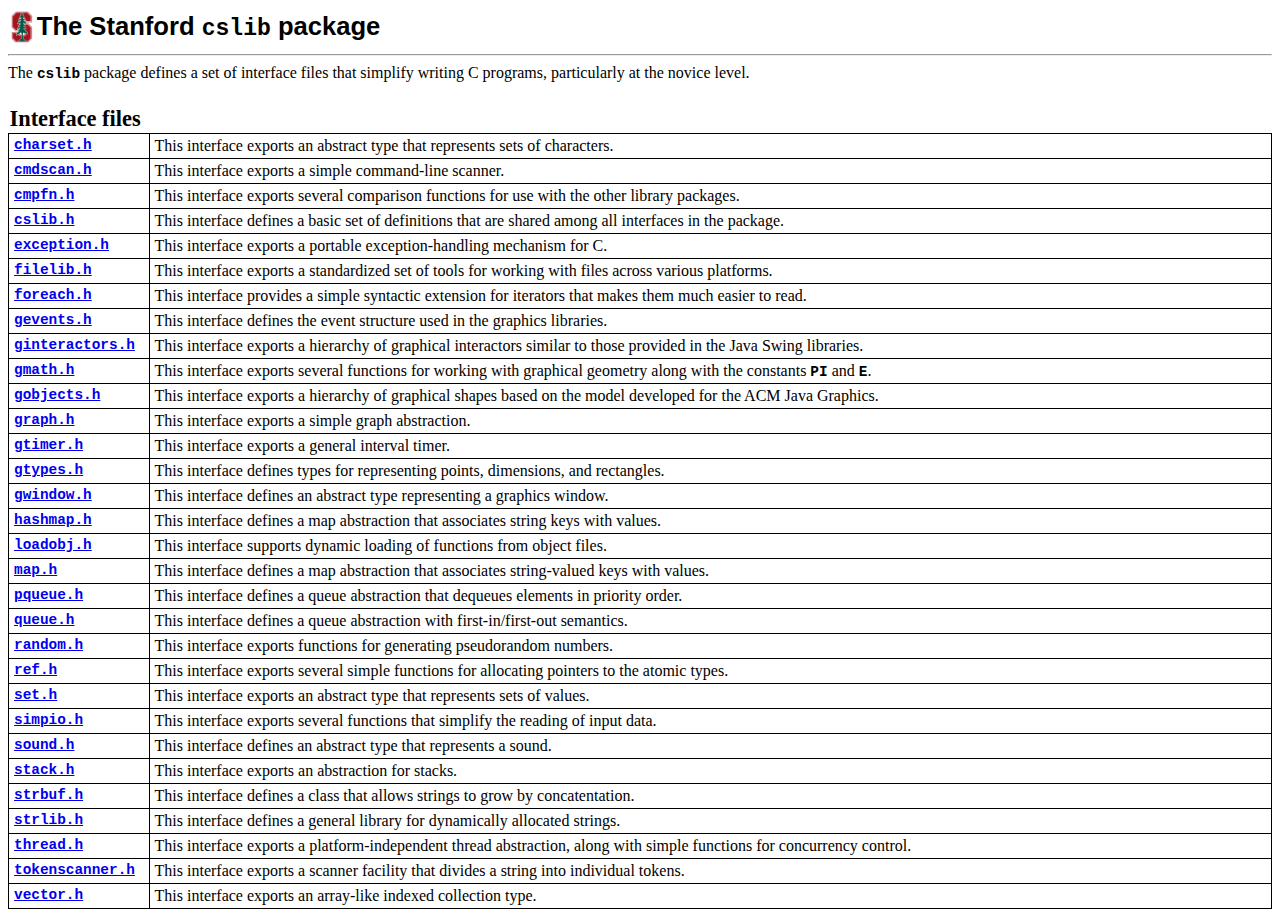
<file: 4/pset4/spl/doc/index.html>
<html>
<head>
<title>The Stanford <code>cslib</code> package</title>
<link rel="stylesheet" type="text/css" href="cppdoc.css" />
</head>
<body>
<table class=banner>
<tr>
<td valign=middle><image src="images/StanfordTreeLogo.png" height=32></td>
<td valign=middle><div class=bannerText>
The Stanford <code>cslib</code> package
</div></td>
</tr></table>
<hr>
The <code>cslib</code> package defines a set of interface files that
simplify writing C programs, particularly at the novice level.
<table class=index width=100%>
</table>
<table class=index width=100%>
<tr><td class=indexHead colspan=2>Interface files</td></tr>
<tr><td class=indexKey><nobr><a href="charset.html">charset.h</a>&nbsp;</nobr></td><td class=indexSynopsis width=100%>This interface exports an abstract type that represents sets of characters.</td></tr>
<tr><td class=indexKey><nobr><a href="cmdscan.html">cmdscan.h</a>&nbsp;</nobr></td><td class=indexSynopsis width=100%>This interface exports a simple command-line scanner.</td></tr>
<tr><td class=indexKey><nobr><a href="cmpfn.html">cmpfn.h</a>&nbsp;</nobr></td><td class=indexSynopsis width=100%>This interface exports several comparison functions for use with the other library packages.</td></tr>
<tr><td class=indexKey><nobr><a href="cslib.html">cslib.h</a>&nbsp;</nobr></td><td class=indexSynopsis width=100%>This interface defines a basic set of definitions that are shared among all interfaces in the package.</td></tr>
<tr><td class=indexKey><nobr><a href="exception.html">exception.h</a>&nbsp;</nobr></td><td class=indexSynopsis width=100%>This interface exports a portable exception-handling mechanism for C.</td></tr>
<tr><td class=indexKey><nobr><a href="filelib.html">filelib.h</a>&nbsp;</nobr></td><td class=indexSynopsis width=100%>This interface exports a standardized set of tools for working with files across various platforms.</td></tr>
<tr><td class=indexKey><nobr><a href="foreach.html">foreach.h</a>&nbsp;</nobr></td><td class=indexSynopsis width=100%>This interface provides a simple syntactic extension for iterators that makes them much easier to read.</td></tr>
<tr><td class=indexKey><nobr><a href="gevents.html">gevents.h</a>&nbsp;</nobr></td><td class=indexSynopsis width=100%>This interface defines the event structure used in the graphics libraries.</td></tr>
<tr><td class=indexKey><nobr><a href="ginteractors.html">ginteractors.h</a>&nbsp;</nobr></td><td class=indexSynopsis width=100%>This interface exports a hierarchy of graphical interactors similar to those provided in the Java Swing libraries.</td></tr>
<tr><td class=indexKey><nobr><a href="gmath.html">gmath.h</a>&nbsp;</nobr></td><td class=indexSynopsis width=100%>This interface exports several functions for working with graphical geometry along with the constants <code>PI</code> and <code>E</code>.</td></tr>
<tr><td class=indexKey><nobr><a href="gobjects.html">gobjects.h</a>&nbsp;</nobr></td><td class=indexSynopsis width=100%>This interface exports a hierarchy of graphical shapes based on the model developed for the ACM Java Graphics.</td></tr>
<tr><td class=indexKey><nobr><a href="graph.html">graph.h</a>&nbsp;</nobr></td><td class=indexSynopsis width=100%>This interface exports a simple graph abstraction.</td></tr>
<tr><td class=indexKey><nobr><a href="gtimer.html">gtimer.h</a>&nbsp;</nobr></td><td class=indexSynopsis width=100%>This interface exports a general interval timer.</td></tr>
<tr><td class=indexKey><nobr><a href="gtypes.html">gtypes.h</a>&nbsp;</nobr></td><td class=indexSynopsis width=100%>This interface defines types for representing points, dimensions, and rectangles.</td></tr>
<tr><td class=indexKey><nobr><a href="gwindow.html">gwindow.h</a>&nbsp;</nobr></td><td class=indexSynopsis width=100%>This interface defines an abstract type representing a graphics window.</td></tr>
<tr><td class=indexKey><nobr><a href="hashmap.html">hashmap.h</a>&nbsp;</nobr></td><td class=indexSynopsis width=100%>This interface defines a map abstraction that associates string keys with values.</td></tr>
<tr><td class=indexKey><nobr><a href="loadobj.html">loadobj.h</a>&nbsp;</nobr></td><td class=indexSynopsis width=100%>This interface supports dynamic loading of functions from object files.</td></tr>
<tr><td class=indexKey><nobr><a href="map.html">map.h</a>&nbsp;</nobr></td><td class=indexSynopsis width=100%>This interface defines a map abstraction that associates string-valued keys with values.</td></tr>
<tr><td class=indexKey><nobr><a href="pqueue.html">pqueue.h</a>&nbsp;</nobr></td><td class=indexSynopsis width=100%>This interface defines a queue abstraction that dequeues elements in priority order.</td></tr>
<tr><td class=indexKey><nobr><a href="queue.html">queue.h</a>&nbsp;</nobr></td><td class=indexSynopsis width=100%>This interface defines a queue abstraction with first-in/first-out semantics.</td></tr>
<tr><td class=indexKey><nobr><a href="random.html">random.h</a>&nbsp;</nobr></td><td class=indexSynopsis width=100%>This interface exports functions for generating pseudorandom numbers.</td></tr>
<tr><td class=indexKey><nobr><a href="ref.html">ref.h</a>&nbsp;</nobr></td><td class=indexSynopsis width=100%>This interface exports several simple functions for allocating pointers to the atomic types.</td></tr>
<tr><td class=indexKey><nobr><a href="set.html">set.h</a>&nbsp;</nobr></td><td class=indexSynopsis width=100%>This interface exports an abstract type that represents sets of values.</td></tr>
<tr><td class=indexKey><nobr><a href="simpio.html">simpio.h</a>&nbsp;</nobr></td><td class=indexSynopsis width=100%>This interface exports several functions that simplify the reading of input data.</td></tr>
<tr><td class=indexKey><nobr><a href="sound.html">sound.h</a>&nbsp;</nobr></td><td class=indexSynopsis width=100%>This interface defines an abstract type that represents a sound.</td></tr>
<tr><td class=indexKey><nobr><a href="stack.html">stack.h</a>&nbsp;</nobr></td><td class=indexSynopsis width=100%>This interface exports an abstraction for stacks.</td></tr>
<tr><td class=indexKey><nobr><a href="strbuf.html">strbuf.h</a>&nbsp;</nobr></td><td class=indexSynopsis width=100%>This interface defines a class that allows strings to grow by concatentation.</td></tr>
<tr><td class=indexKey><nobr><a href="strlib.html">strlib.h</a>&nbsp;</nobr></td><td class=indexSynopsis width=100%>This interface defines a general library for dynamically allocated strings.</td></tr>
<tr><td class=indexKey><nobr><a href="thread.html">thread.h</a>&nbsp;</nobr></td><td class=indexSynopsis width=100%>This interface exports a platform-independent thread abstraction, along with simple functions for concurrency control.</td></tr>
<tr><td class=indexKey><nobr><a href="tokenscanner.html">tokenscanner.h</a>&nbsp;</nobr></td><td class=indexSynopsis width=100%>This interface exports a scanner facility that divides a string into individual tokens.</td></tr>
<tr><td class=indexKey><nobr><a href="vector.html">vector.h</a>&nbsp;</nobr></td><td class=indexSynopsis width=100%>This interface exports an array-like indexed collection type.</td></tr>
</table>
</body>
</html>
</file>
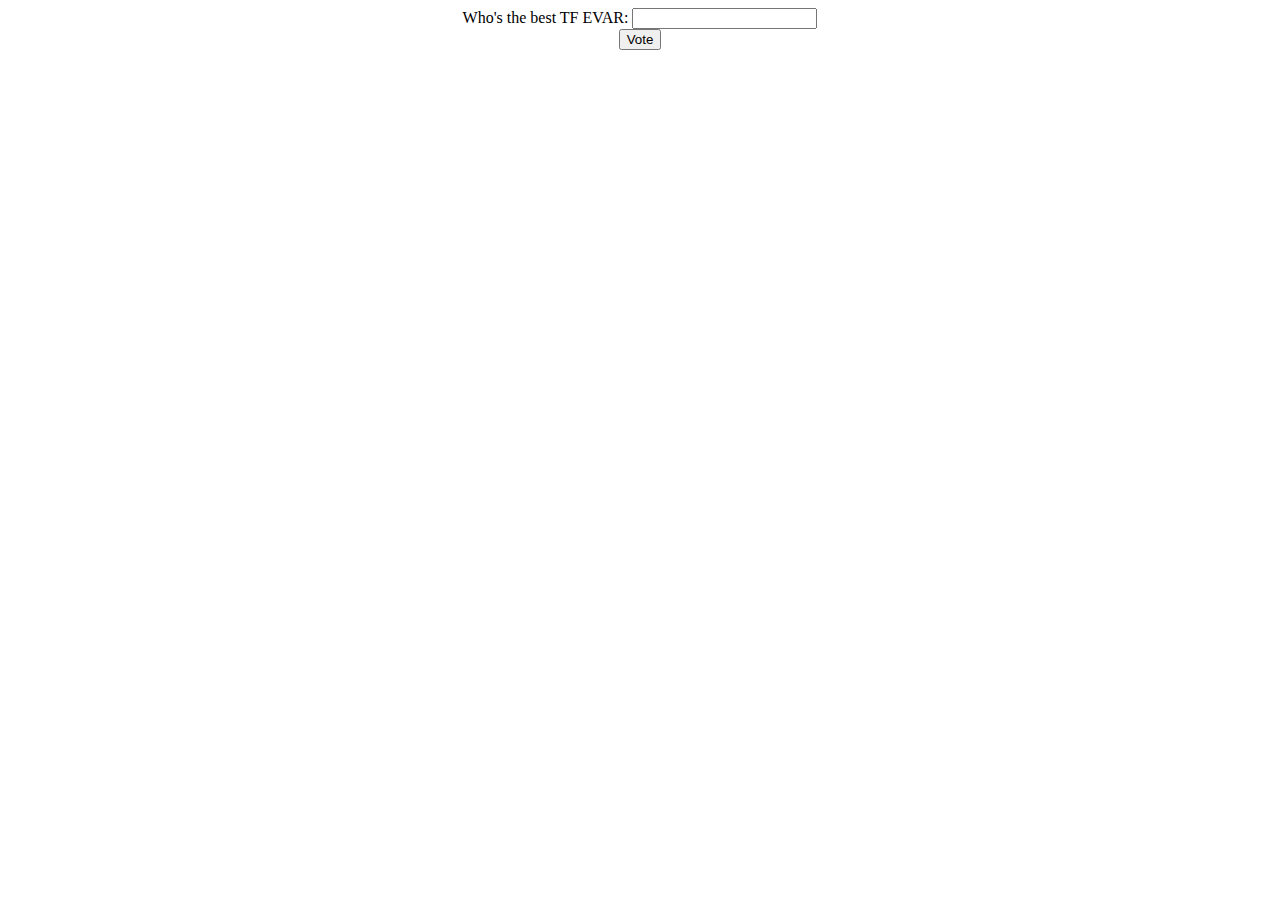
<file: 2014/8:Mashup/section/form.html>
<!DOCTYPE html>
    <head>
        <title>TF</title>
        <link rel="stylesheet" type="text/css" href="styles.css"/>
    </head>
    <body>
        <form action="index.html" id="dabest" method="get">
                Who's the best TF EVAR: <input name="tf" type="text"/>
            <br/>
            <input type="submit" value="Vote"/>
        </form>
        <script>
            var form = document.getElementById("dabest"); 
        
            // form is the HTML tag, and when I submit I want to do a function
            form.onsubmit = function()
            {            
                if(form.tf.value == "" || ((form.tf.value).localeCompare("Daven")))
                {
                    alert("Nope! Try again!");
                    return false;
                }
            }
        </script>
    </body>
</html>
</file>
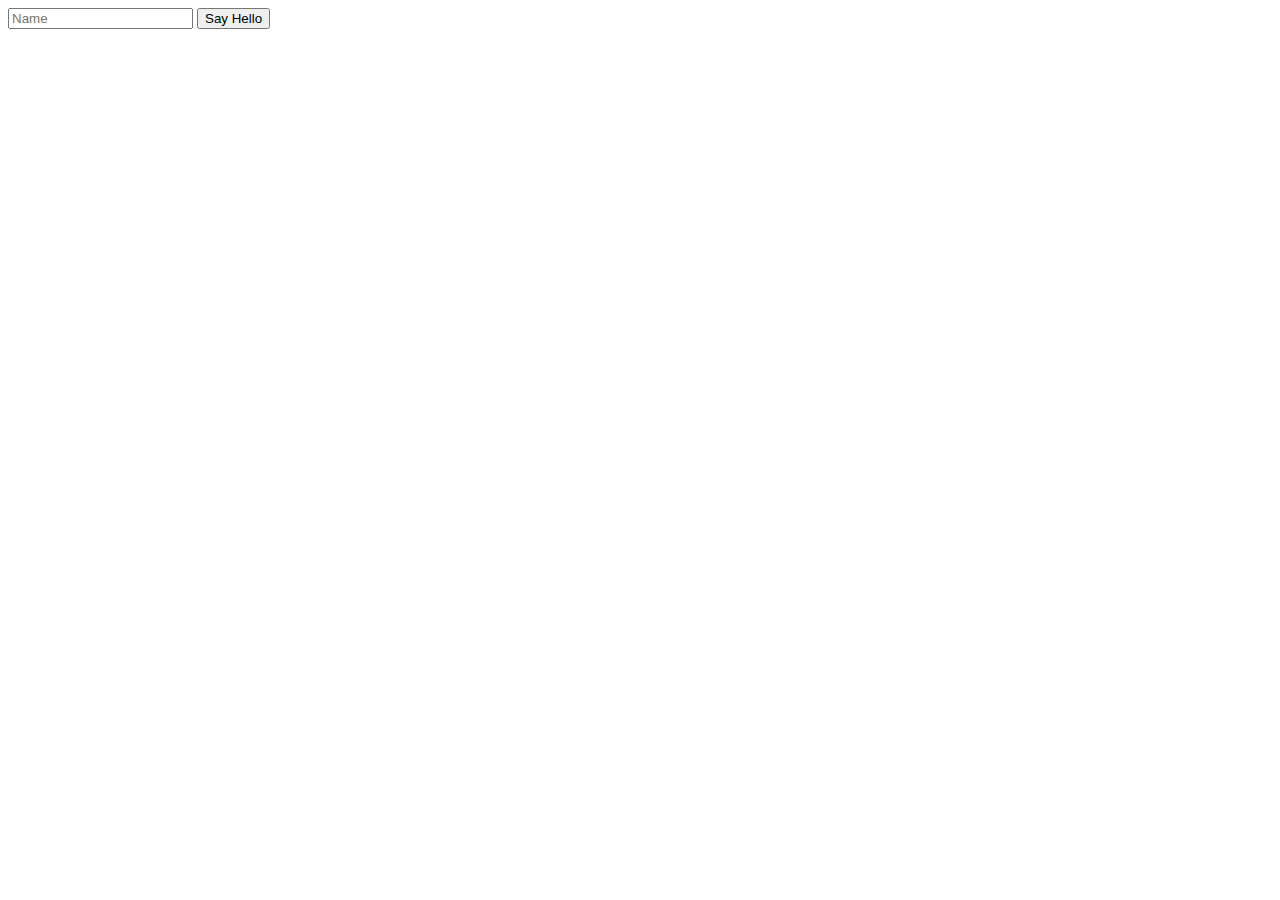
<file: 2014/6:Server/standard/public/hello.html>
<!DOCTYPE html>

<html>
    <head>
        <title>hello</title>
    </head>
    <body>
        <form action="hello.php" method="get">
            <input name="name" placeholder="Name" type="text"/>
            <input type="submit" value="Say Hello"/>
        </form>
    </body>
</html>
</file>
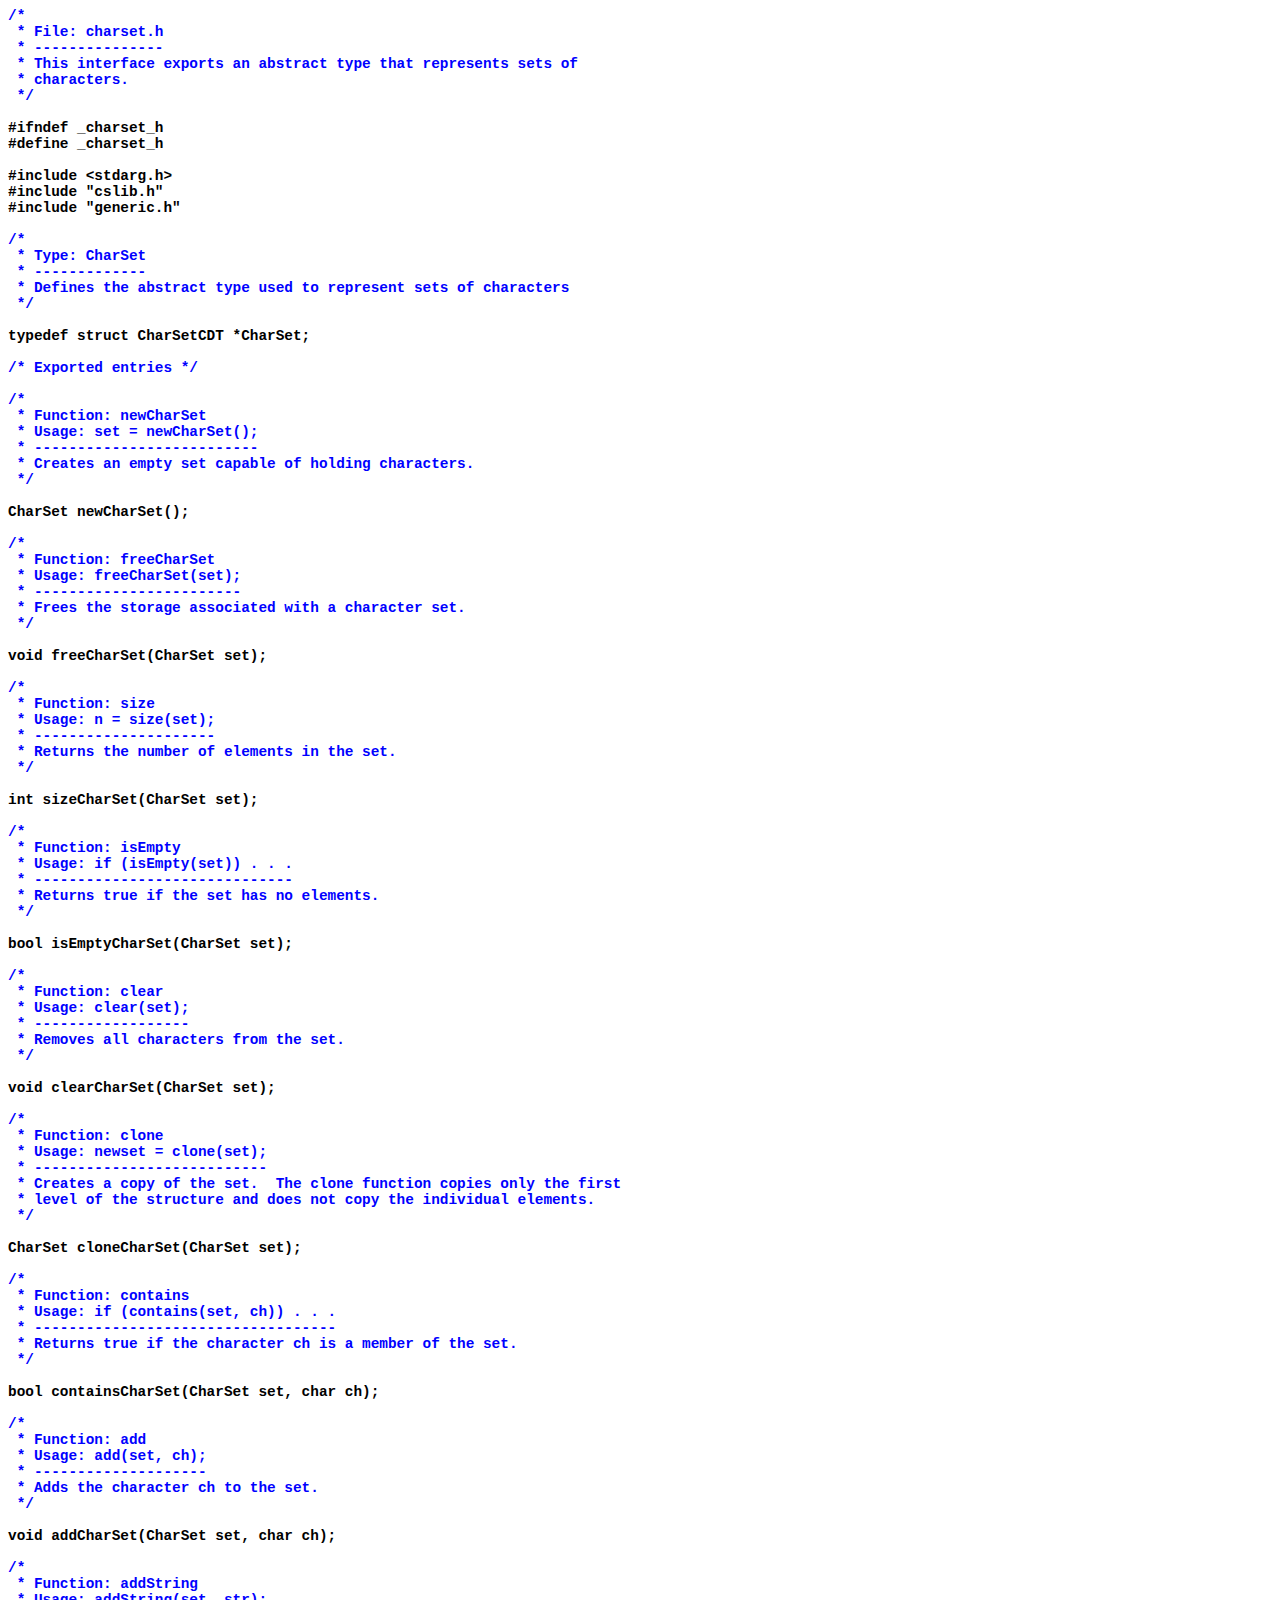
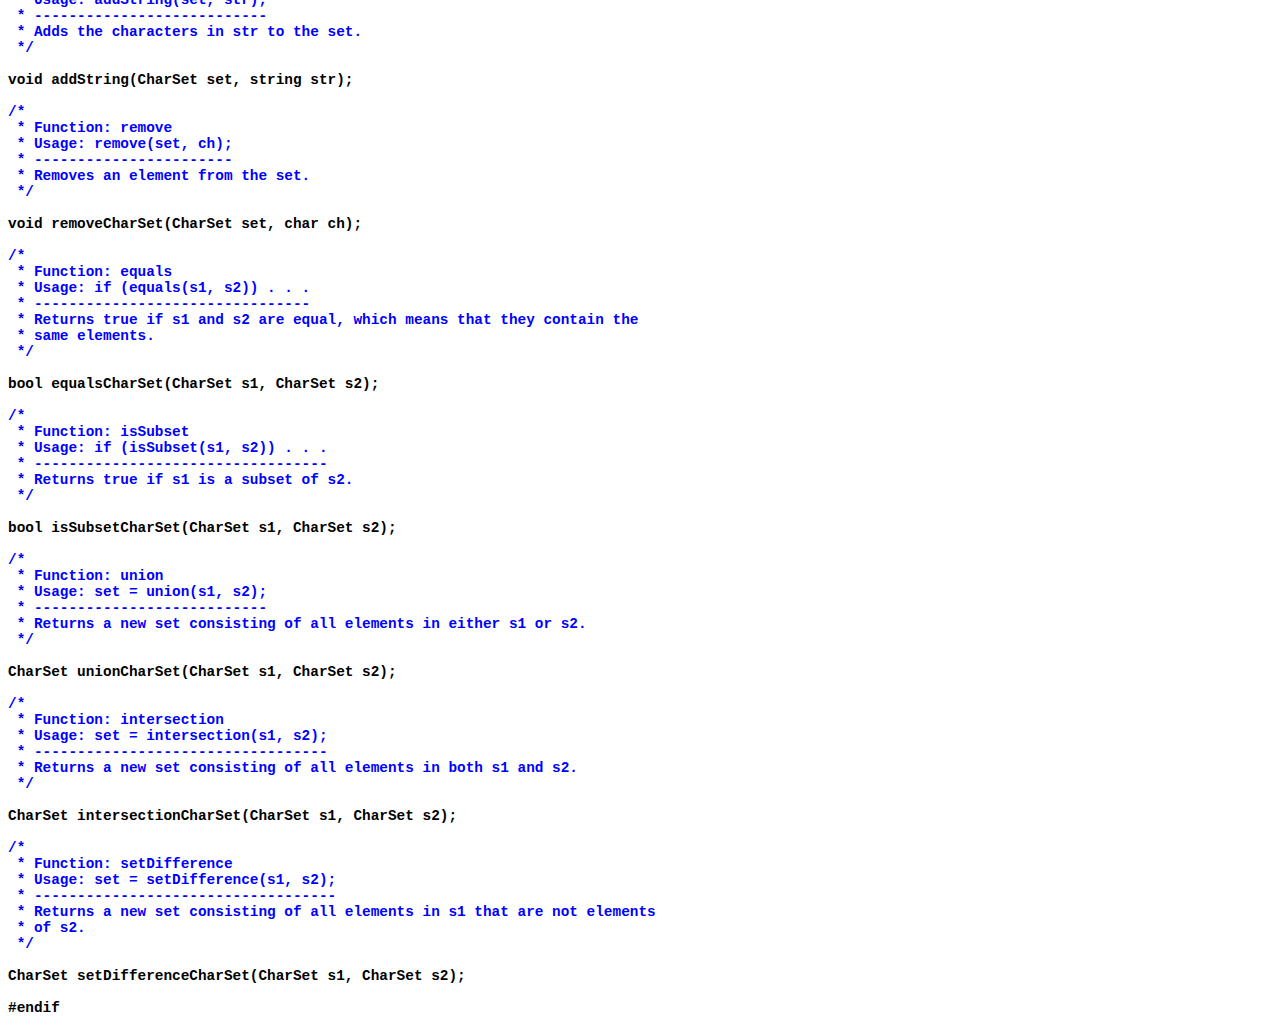
<file: 4/pset4/spl/doc/charset-h.html>
<html>
<head>
<title>../charset.h</title>
<link rel="stylesheet" type="text/css" href="cppdoc.css" />
</head>
<body>
<pre class=code>
<scan class=comment>/*
 * File: charset.h
 * ---------------
 * This interface exports an abstract type that represents sets of
 * characters.
 */
</scan>
#ifndef _charset_h
#define _charset_h

#include &lt;stdarg.h&gt;
#include "cslib.h"
#include "generic.h"

<a name="Type:CharSet"><scan class=comment>/*
 * Type: CharSet
 * -------------
 * Defines the abstract type used to represent sets of characters
 */
</scan>
typedef struct CharSetCDT *CharSet;

<scan class=comment>/* Exported entries */</scan>

<a name="Function:newCharSet"><scan class=comment>/*
 * Function: newCharSet
 * Usage: set = newCharSet();
 * --------------------------
 * Creates an empty set capable of holding characters.
 */
</scan>
CharSet newCharSet();

<a name="Function:freeCharSet"><scan class=comment>/*
 * Function: freeCharSet
 * Usage: freeCharSet(set);
 * ------------------------
 * Frees the storage associated with a character set.
 */
</scan>
void freeCharSet(CharSet set);

<a name="Function:size"><scan class=comment>/*
 * Function: size
 * Usage: n = size(set);
 * ---------------------
 * Returns the number of elements in the set.
 */
</scan>
int sizeCharSet(CharSet set);

<a name="Function:isEmpty"><scan class=comment>/*
 * Function: isEmpty
 * Usage: if (isEmpty(set)) . . .
 * ------------------------------
 * Returns true if the set has no elements.
 */
</scan>
bool isEmptyCharSet(CharSet set);

<a name="Function:clear"><scan class=comment>/*
 * Function: clear
 * Usage: clear(set);
 * ------------------
 * Removes all characters from the set.
 */
</scan>
void clearCharSet(CharSet set);

<a name="Function:clone"><scan class=comment>/*
 * Function: clone
 * Usage: newset = clone(set);
 * ---------------------------
 * Creates a copy of the set.  The clone function copies only the first
 * level of the structure and does not copy the individual elements.
 */
</scan>
CharSet cloneCharSet(CharSet set);

<a name="Function:contains"><scan class=comment>/*
 * Function: contains
 * Usage: if (contains(set, ch)) . . .
 * -----------------------------------
 * Returns true if the character ch is a member of the set.
 */
</scan>
bool containsCharSet(CharSet set, char ch);

<a name="Function:add"><scan class=comment>/*
 * Function: add
 * Usage: add(set, ch);
 * --------------------
 * Adds the character ch to the set.
 */
</scan>
void addCharSet(CharSet set, char ch);

<a name="Function:addString"><scan class=comment>/*
 * Function: addString
 * Usage: addString(set, str);
 * ---------------------------
 * Adds the characters in str to the set.
 */
</scan>
void addString(CharSet set, string str);

<a name="Function:remove"><scan class=comment>/*
 * Function: remove
 * Usage: remove(set, ch);
 * -----------------------
 * Removes an element from the set.
 */
</scan>
void removeCharSet(CharSet set, char ch);

<a name="Function:equals"><scan class=comment>/*
 * Function: equals
 * Usage: if (equals(s1, s2)) . . .
 * --------------------------------
 * Returns true if s1 and s2 are equal, which means that they contain the
 * same elements.
 */
</scan>
bool equalsCharSet(CharSet s1, CharSet s2);

<a name="Function:isSubset"><scan class=comment>/*
 * Function: isSubset
 * Usage: if (isSubset(s1, s2)) . . .
 * ----------------------------------
 * Returns true if s1 is a subset of s2.
 */
</scan>
bool isSubsetCharSet(CharSet s1, CharSet s2);

<a name="Function:union"><scan class=comment>/*
 * Function: union
 * Usage: set = union(s1, s2);
 * ---------------------------
 * Returns a new set consisting of all elements in either s1 or s2.
 */
</scan>
CharSet unionCharSet(CharSet s1, CharSet s2);

<a name="Function:intersection"><scan class=comment>/*
 * Function: intersection
 * Usage: set = intersection(s1, s2);
 * ----------------------------------
 * Returns a new set consisting of all elements in both s1 and s2.
 */
</scan>
CharSet intersectionCharSet(CharSet s1, CharSet s2);

<a name="Function:setDifference"><scan class=comment>/*
 * Function: setDifference
 * Usage: set = setDifference(s1, s2);
 * -----------------------------------
 * Returns a new set consisting of all elements in s1 that are not elements
 * of s2.
 */
</scan>
CharSet setDifferenceCharSet(CharSet s1, CharSet s2);

#endif
</pre>
</body>
</html>
</file>
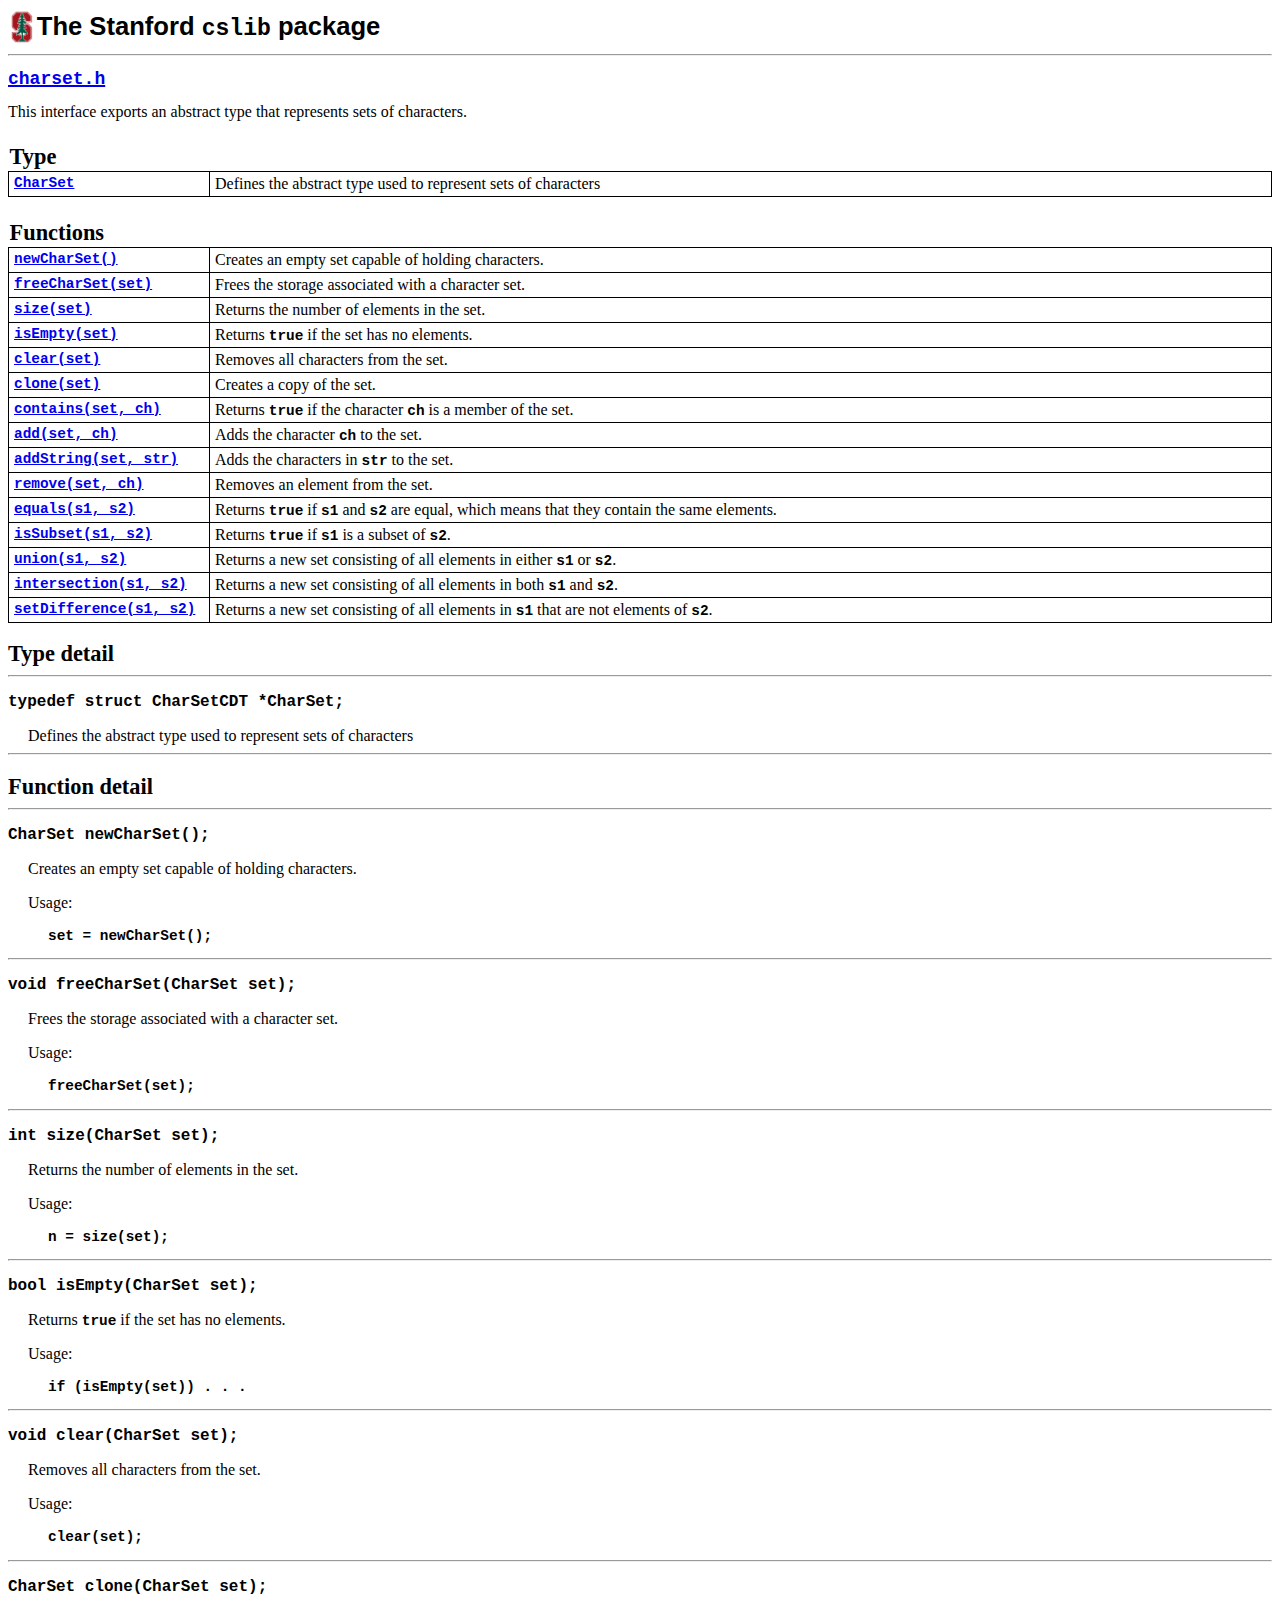
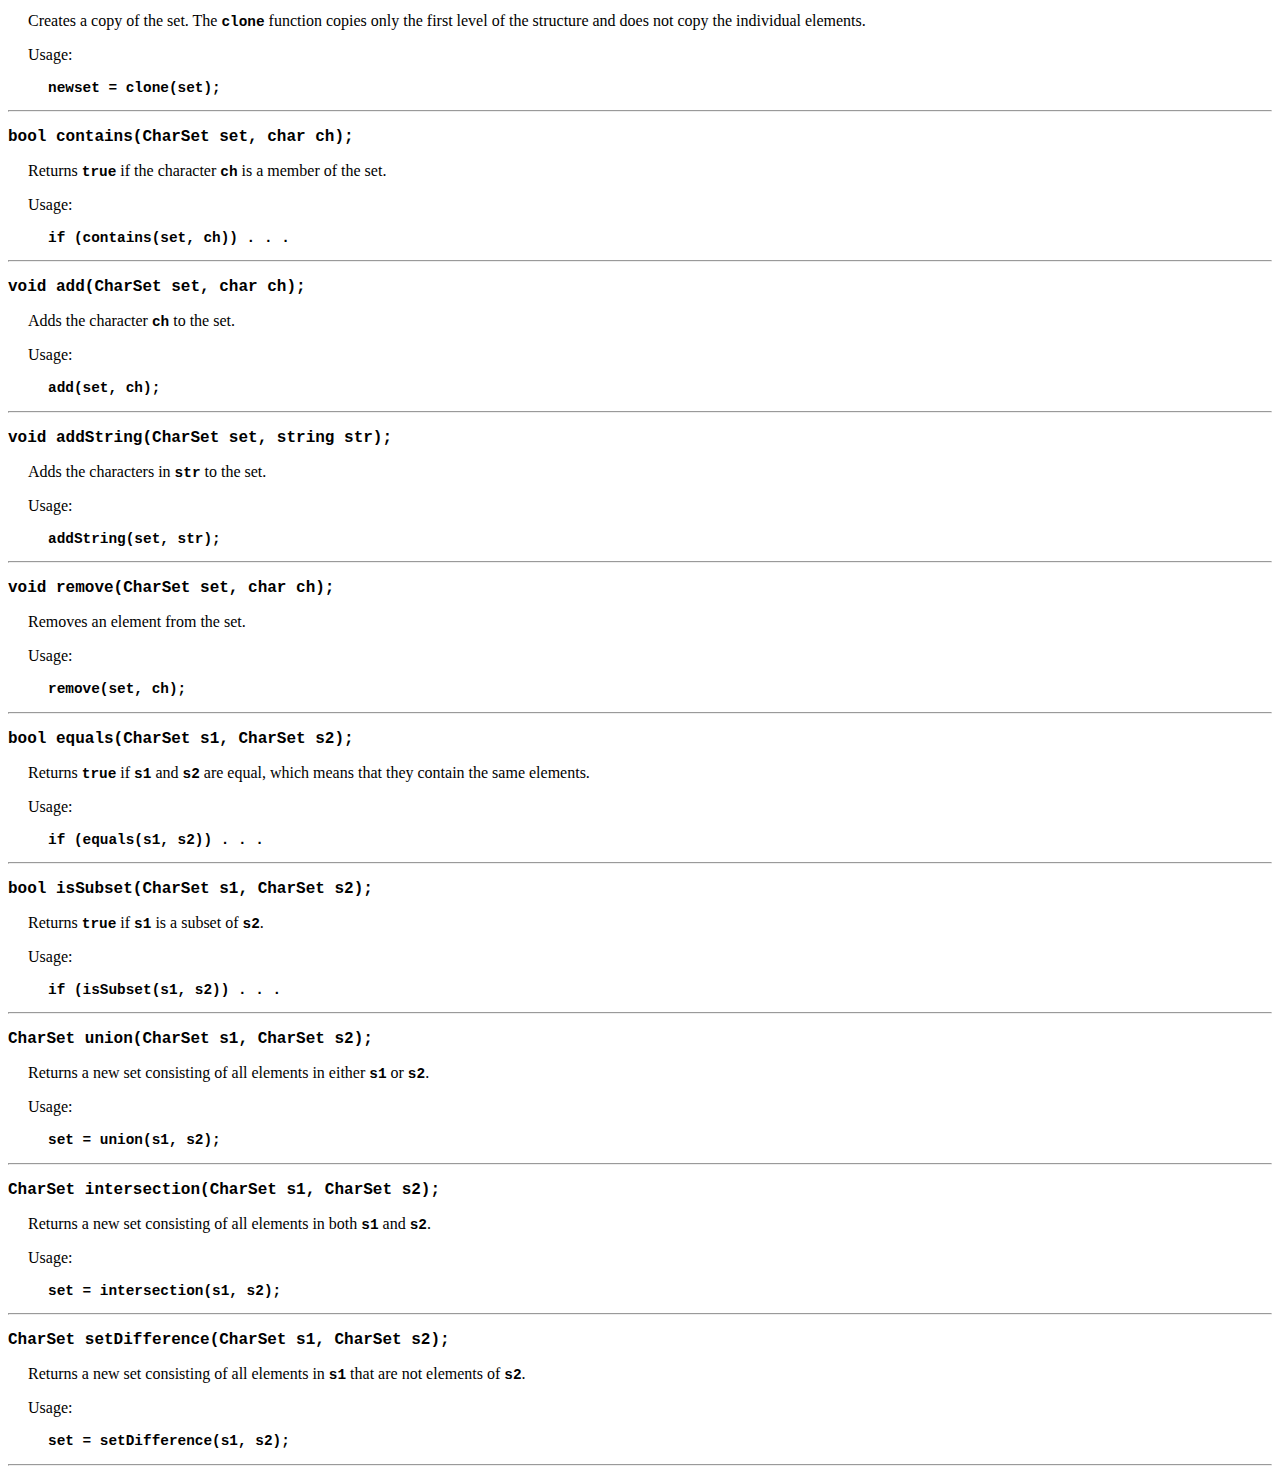
<file: 4/pset4/spl/doc/charset.html>
<html>
<head>
<title>charset.h</title>
<link rel="stylesheet" type="text/css" href="cppdoc.css" />
</head>
<body>
<table class=banner>
<tr>
<td valign=middle><image src="images/StanfordTreeLogo.png" height=32></td>
<td valign=middle><div class=bannerText>
The Stanford <code>cslib</code> package
</div></td>
</tr></table>
<hr>
<h1 class=header><a href="charset-h.html"><code>charset.h</code></a></h1>
This interface exports an abstract type that represents sets of characters.
<table class=index width=100%>
<tr><td class=indexHead colspan=2>Type</td></tr>
<tr><td class=indexKey><nobr><a href="#Type:CharSet">CharSet</a>&nbsp;</nobr></td><td class=indexSynopsis width=100%>Defines the abstract type used to represent sets of characters </td></tr>
<tr><td class=indexHead colspan=2>Functions</td></tr>
<tr><td class=indexKey><nobr><a href="#Function:newCharSet">newCharSet()</a>&nbsp;</nobr></td><td class=indexSynopsis width=100%>Creates an empty set capable of holding characters.</td></tr>
<tr><td class=indexKey><nobr><a href="#Function:freeCharSet">freeCharSet(set)</a>&nbsp;</nobr></td><td class=indexSynopsis width=100%>Frees the storage associated with a character set.</td></tr>
<tr><td class=indexKey><nobr><a href="#Function:size">size(set)</a>&nbsp;</nobr></td><td class=indexSynopsis width=100%>Returns the number of elements in the set.</td></tr>
<tr><td class=indexKey><nobr><a href="#Function:isEmpty">isEmpty(set)</a>&nbsp;</nobr></td><td class=indexSynopsis width=100%>Returns <code>true</code> if the set has no elements.</td></tr>
<tr><td class=indexKey><nobr><a href="#Function:clear">clear(set)</a>&nbsp;</nobr></td><td class=indexSynopsis width=100%>Removes all characters from the set.</td></tr>
<tr><td class=indexKey><nobr><a href="#Function:clone">clone(set)</a>&nbsp;</nobr></td><td class=indexSynopsis width=100%>Creates a copy of the set.</td></tr>
<tr><td class=indexKey><nobr><a href="#Function:contains">contains(set,&nbsp;ch)</a>&nbsp;</nobr></td><td class=indexSynopsis width=100%>Returns <code>true</code> if the character <code>ch</code> is a member of the set.</td></tr>
<tr><td class=indexKey><nobr><a href="#Function:add">add(set,&nbsp;ch)</a>&nbsp;</nobr></td><td class=indexSynopsis width=100%>Adds the character <code>ch</code> to the set.</td></tr>
<tr><td class=indexKey><nobr><a href="#Function:addString">addString(set,&nbsp;str)</a>&nbsp;</nobr></td><td class=indexSynopsis width=100%>Adds the characters in <code>str</code> to the set.</td></tr>
<tr><td class=indexKey><nobr><a href="#Function:remove">remove(set,&nbsp;ch)</a>&nbsp;</nobr></td><td class=indexSynopsis width=100%>Removes an element from the set.</td></tr>
<tr><td class=indexKey><nobr><a href="#Function:equals">equals(s1,&nbsp;s2)</a>&nbsp;</nobr></td><td class=indexSynopsis width=100%>Returns <code>true</code> if <code>s1</code> and <code>s2</code> are equal, which means that they contain the same elements.</td></tr>
<tr><td class=indexKey><nobr><a href="#Function:isSubset">isSubset(s1,&nbsp;s2)</a>&nbsp;</nobr></td><td class=indexSynopsis width=100%>Returns <code>true</code> if <code>s1</code> is a subset of <code>s2</code>.</td></tr>
<tr><td class=indexKey><nobr><a href="#Function:union">union(s1,&nbsp;s2)</a>&nbsp;</nobr></td><td class=indexSynopsis width=100%>Returns a new set consisting of all elements in either <code>s1</code> or <code>s2</code>.</td></tr>
<tr><td class=indexKey><nobr><a href="#Function:intersection">intersection(s1,&nbsp;s2)</a>&nbsp;</nobr></td><td class=indexSynopsis width=100%>Returns a new set consisting of all elements in both <code>s1</code> and <code>s2</code>.</td></tr>
<tr><td class=indexKey><nobr><a href="#Function:setDifference">setDifference(s1,&nbsp;s2)</a>&nbsp;</nobr></td><td class=indexSynopsis width=100%>Returns a new set consisting of all elements in <code>s1</code> that are not elements of <code>s2</code>.</td></tr>
</table>
<h2>Type detail</h2>
<hr>
<a name="Type:CharSet"></a>
<pre class=detailCode>
typedef struct CharSetCDT *CharSet;
</pre>
<div class=detailHTML>
Defines the abstract type used to represent sets of characters
</div>
<hr>
</table>
<h2>Function detail</h2>
<hr>
<a name="Function:newCharSet"></a>
<pre class=detailCode>
CharSet newCharSet();
</pre>
<div class=detailHTML>
Creates an empty set capable of holding characters.
<p>Usage:<br>
</div>
<pre class=usageCode>
set = newCharSet();
</pre>
<hr>
<a name="Function:freeCharSet"></a>
<pre class=detailCode>
void freeCharSet(CharSet set);
</pre>
<div class=detailHTML>
Frees the storage associated with a character set.
<p>Usage:<br>
</div>
<pre class=usageCode>
freeCharSet(set);
</pre>
<hr>
<a name="Function:size"></a>
<pre class=detailCode>
int size(CharSet set);
</pre>
<div class=detailHTML>
Returns the number of elements in the set.
<p>Usage:<br>
</div>
<pre class=usageCode>
n = size(set);
</pre>
<hr>
<a name="Function:isEmpty"></a>
<pre class=detailCode>
bool isEmpty(CharSet set);
</pre>
<div class=detailHTML>
Returns <code>true</code> if the set has no elements.
<p>Usage:<br>
</div>
<pre class=usageCode>
if (isEmpty(set)) . . .
</pre>
<hr>
<a name="Function:clear"></a>
<pre class=detailCode>
void clear(CharSet set);
</pre>
<div class=detailHTML>
Removes all characters from the set.
<p>Usage:<br>
</div>
<pre class=usageCode>
clear(set);
</pre>
<hr>
<a name="Function:clone"></a>
<pre class=detailCode>
CharSet clone(CharSet set);
</pre>
<div class=detailHTML>
Creates a copy of the set.  The <code>clone</code> function copies
only the first level of the structure and does not copy the individual
elements.
<p>Usage:<br>
</div>
<pre class=usageCode>
newset = clone(set);
</pre>
<hr>
<a name="Function:contains"></a>
<pre class=detailCode>
bool contains(CharSet set, char ch);
</pre>
<div class=detailHTML>
Returns <code>true</code> if the character <code>ch</code> is a member
of the set.
<p>Usage:<br>
</div>
<pre class=usageCode>
if (contains(set, ch)) . . .
</pre>
<hr>
<a name="Function:add"></a>
<pre class=detailCode>
void add(CharSet set, char ch);
</pre>
<div class=detailHTML>
Adds the character <code>ch</code> to the set.
<p>Usage:<br>
</div>
<pre class=usageCode>
add(set, ch);
</pre>
<hr>
<a name="Function:addString"></a>
<pre class=detailCode>
void addString(CharSet set, string str);
</pre>
<div class=detailHTML>
Adds the characters in <code>str</code> to the set.
<p>Usage:<br>
</div>
<pre class=usageCode>
addString(set, str);
</pre>
<hr>
<a name="Function:remove"></a>
<pre class=detailCode>
void remove(CharSet set, char ch);
</pre>
<div class=detailHTML>
Removes an element from the set.
<p>Usage:<br>
</div>
<pre class=usageCode>
remove(set, ch);
</pre>
<hr>
<a name="Function:equals"></a>
<pre class=detailCode>
bool equals(CharSet s1, CharSet s2);
</pre>
<div class=detailHTML>
Returns <code>true</code> if <code>s1</code> and <code>s2</code>
are equal, which means that they contain the same elements.
<p>Usage:<br>
</div>
<pre class=usageCode>
if (equals(s1, s2)) . . .
</pre>
<hr>
<a name="Function:isSubset"></a>
<pre class=detailCode>
bool isSubset(CharSet s1, CharSet s2);
</pre>
<div class=detailHTML>
Returns <code>true</code> if <code>s1</code> is a subset of <code>s2</code>.
<p>Usage:<br>
</div>
<pre class=usageCode>
if (isSubset(s1, s2)) . . .
</pre>
<hr>
<a name="Function:union"></a>
<pre class=detailCode>
CharSet union(CharSet s1, CharSet s2);
</pre>
<div class=detailHTML>
Returns a new set consisting of all elements in either <code>s1</code>
or <code>s2</code>.
<p>Usage:<br>
</div>
<pre class=usageCode>
set = union(s1, s2);
</pre>
<hr>
<a name="Function:intersection"></a>
<pre class=detailCode>
CharSet intersection(CharSet s1, CharSet s2);
</pre>
<div class=detailHTML>
Returns a new set consisting of all elements in both <code>s1</code>
and <code>s2</code>.
<p>Usage:<br>
</div>
<pre class=usageCode>
set = intersection(s1, s2);
</pre>
<hr>
<a name="Function:setDifference"></a>
<pre class=detailCode>
CharSet setDifference(CharSet s1, CharSet s2);
</pre>
<div class=detailHTML>
Returns a new set consisting of all elements in <code>s1</code> that
are not elements of <code>s2</code>.
<p>Usage:<br>
</div>
<pre class=usageCode>
set = setDifference(s1, s2);
</pre>
<hr>
</table>
</body>
</html>
</file>
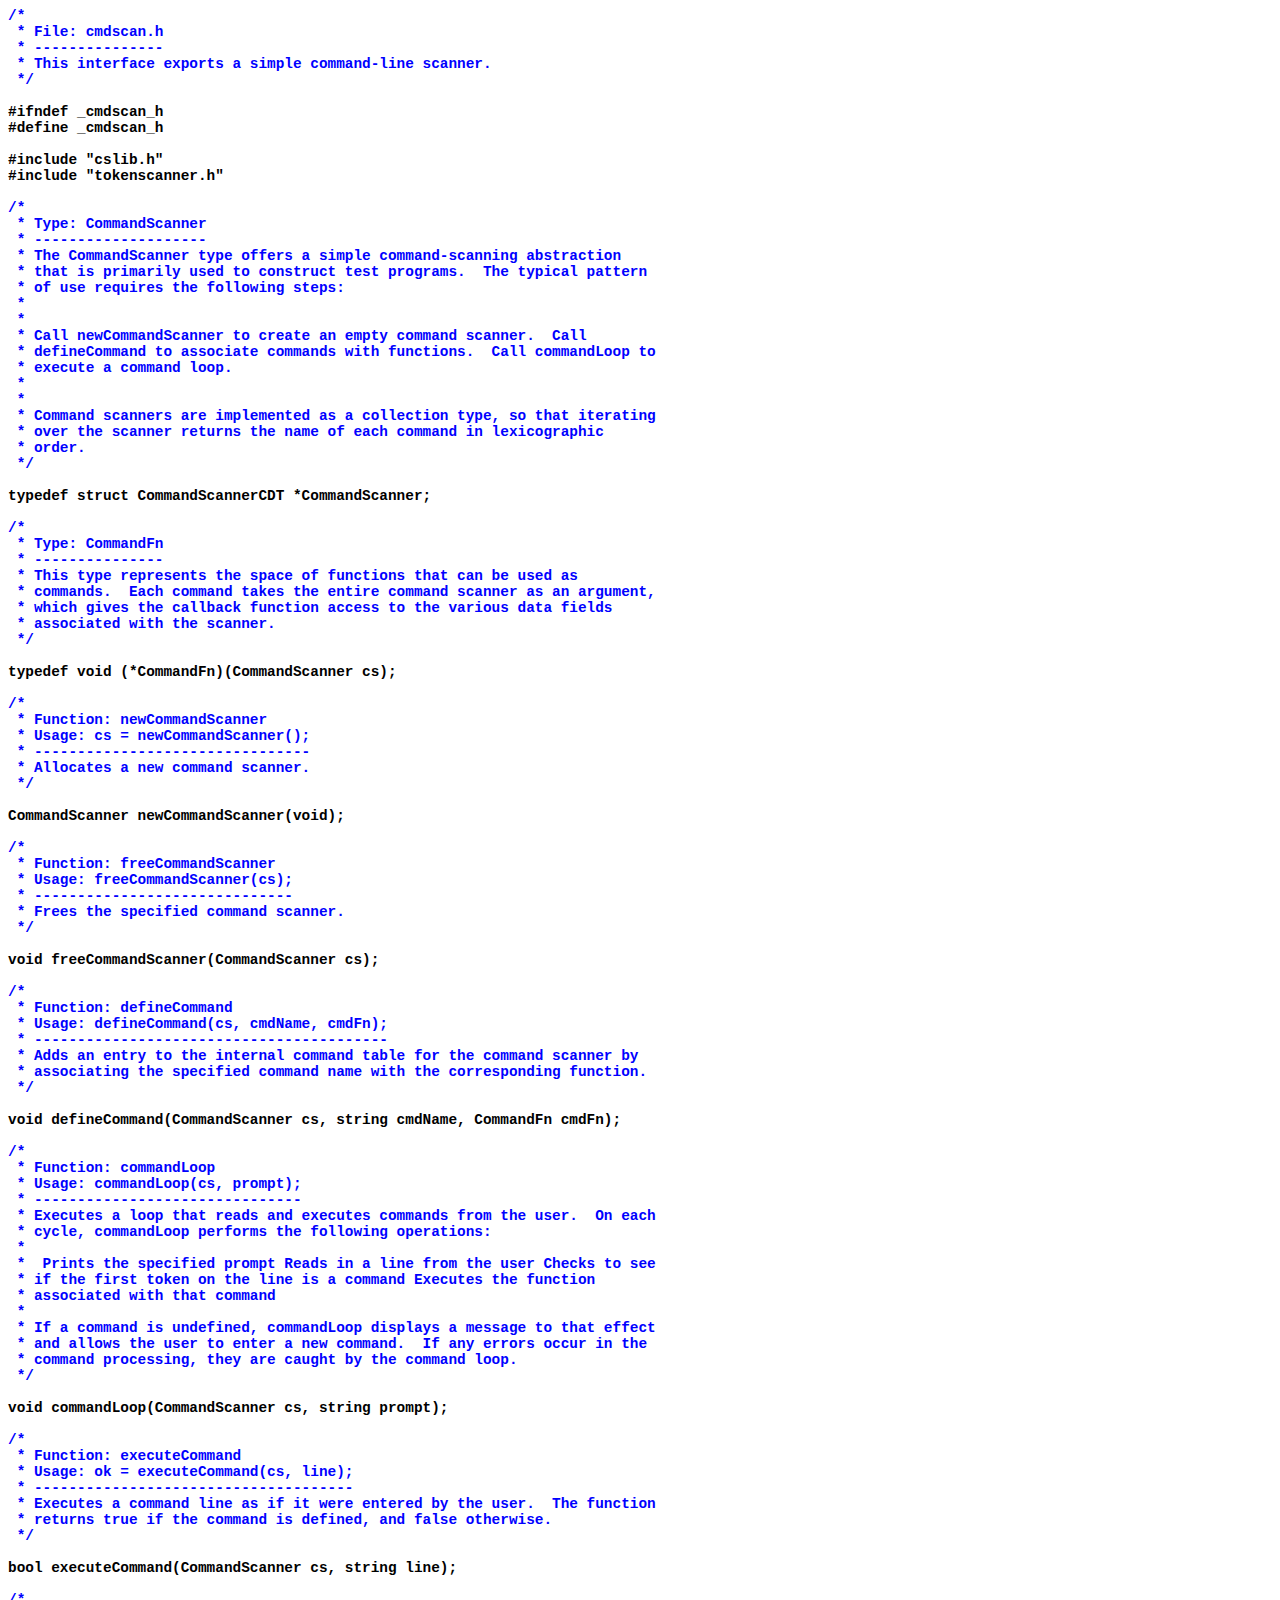
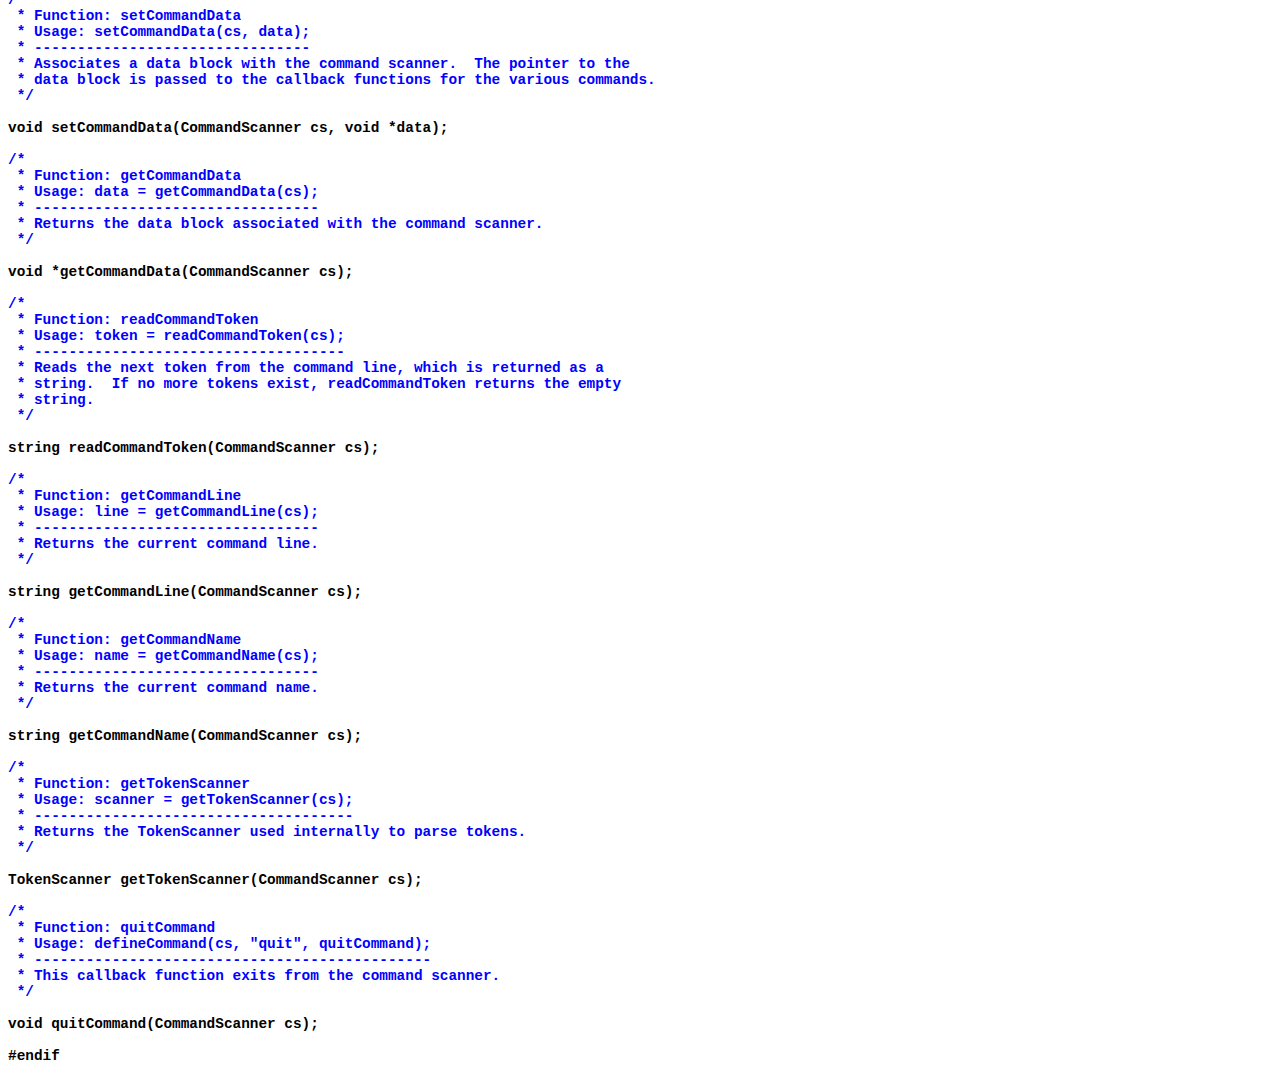
<file: 4/pset4/spl/doc/cmdscan-h.html>
<html>
<head>
<title>../cmdscan.h</title>
<link rel="stylesheet" type="text/css" href="cppdoc.css" />
</head>
<body>
<pre class=code>
<scan class=comment>/*
 * File: cmdscan.h
 * ---------------
 * This interface exports a simple command-line scanner.
 */
</scan>
#ifndef _cmdscan_h
#define _cmdscan_h

#include "cslib.h"
#include "tokenscanner.h"

<a name="Type:CommandScanner"><scan class=comment>/*
 * Type: CommandScanner
 * --------------------
 * The CommandScanner type offers a simple command-scanning abstraction
 * that is primarily used to construct test programs.  The typical pattern
 * of use requires the following steps:
 *
 *
 * Call newCommandScanner to create an empty command scanner.  Call
 * defineCommand to associate commands with functions.  Call commandLoop to
 * execute a command loop.
 *
 *
 * Command scanners are implemented as a collection type, so that iterating
 * over the scanner returns the name of each command in lexicographic
 * order.
 */
</scan>
typedef struct CommandScannerCDT *CommandScanner;

<a name="Type:CommandFn"><scan class=comment>/*
 * Type: CommandFn
 * ---------------
 * This type represents the space of functions that can be used as
 * commands.  Each command takes the entire command scanner as an argument,
 * which gives the callback function access to the various data fields
 * associated with the scanner.
 */
</scan>
typedef void (*CommandFn)(CommandScanner cs);

<a name="Function:newCommandScanner"><scan class=comment>/*
 * Function: newCommandScanner
 * Usage: cs = newCommandScanner();
 * --------------------------------
 * Allocates a new command scanner.
 */
</scan>
CommandScanner newCommandScanner(void);

<a name="Function:freeCommandScanner"><scan class=comment>/*
 * Function: freeCommandScanner
 * Usage: freeCommandScanner(cs);
 * ------------------------------
 * Frees the specified command scanner.
 */
</scan>
void freeCommandScanner(CommandScanner cs);

<a name="Function:defineCommand"><scan class=comment>/*
 * Function: defineCommand
 * Usage: defineCommand(cs, cmdName, cmdFn);
 * -----------------------------------------
 * Adds an entry to the internal command table for the command scanner by
 * associating the specified command name with the corresponding function.
 */
</scan>
void defineCommand(CommandScanner cs, string cmdName, CommandFn cmdFn);

<a name="Function:commandLoop"><scan class=comment>/*
 * Function: commandLoop
 * Usage: commandLoop(cs, prompt);
 * -------------------------------
 * Executes a loop that reads and executes commands from the user.  On each
 * cycle, commandLoop performs the following operations:
 *
 *  Prints the specified prompt Reads in a line from the user Checks to see
 * if the first token on the line is a command Executes the function
 * associated with that command 
 *
 * If a command is undefined, commandLoop displays a message to that effect
 * and allows the user to enter a new command.  If any errors occur in the
 * command processing, they are caught by the command loop.
 */
</scan>
void commandLoop(CommandScanner cs, string prompt);

<a name="Function:executeCommand"><scan class=comment>/*
 * Function: executeCommand
 * Usage: ok = executeCommand(cs, line);
 * -------------------------------------
 * Executes a command line as if it were entered by the user.  The function
 * returns true if the command is defined, and false otherwise.
 */
</scan>
bool executeCommand(CommandScanner cs, string line);

<a name="Function:setCommandData"><scan class=comment>/*
 * Function: setCommandData
 * Usage: setCommandData(cs, data);
 * --------------------------------
 * Associates a data block with the command scanner.  The pointer to the
 * data block is passed to the callback functions for the various commands.
 */
</scan>
void setCommandData(CommandScanner cs, void *data);

<a name="Function:getCommandData"><scan class=comment>/*
 * Function: getCommandData
 * Usage: data = getCommandData(cs);
 * ---------------------------------
 * Returns the data block associated with the command scanner.
 */
</scan>
void *getCommandData(CommandScanner cs);

<a name="Function:readCommandToken"><scan class=comment>/*
 * Function: readCommandToken
 * Usage: token = readCommandToken(cs);
 * ------------------------------------
 * Reads the next token from the command line, which is returned as a
 * string.  If no more tokens exist, readCommandToken returns the empty
 * string.
 */
</scan>
string readCommandToken(CommandScanner cs);

<a name="Function:getCommandLine"><scan class=comment>/*
 * Function: getCommandLine
 * Usage: line = getCommandLine(cs);
 * ---------------------------------
 * Returns the current command line.
 */
</scan>
string getCommandLine(CommandScanner cs);

<a name="Function:getCommandName"><scan class=comment>/*
 * Function: getCommandName
 * Usage: name = getCommandName(cs);
 * ---------------------------------
 * Returns the current command name.
 */
</scan>
string getCommandName(CommandScanner cs);

<a name="Function:getTokenScanner"><scan class=comment>/*
 * Function: getTokenScanner
 * Usage: scanner = getTokenScanner(cs);
 * -------------------------------------
 * Returns the TokenScanner used internally to parse tokens.
 */
</scan>
TokenScanner getTokenScanner(CommandScanner cs);

<a name="Function:quitCommand"><scan class=comment>/*
 * Function: quitCommand
 * Usage: defineCommand(cs, "quit", quitCommand);
 * ----------------------------------------------
 * This callback function exits from the command scanner.
 */
</scan>
void quitCommand(CommandScanner cs);

#endif
</pre>
</body>
</html>
</file>
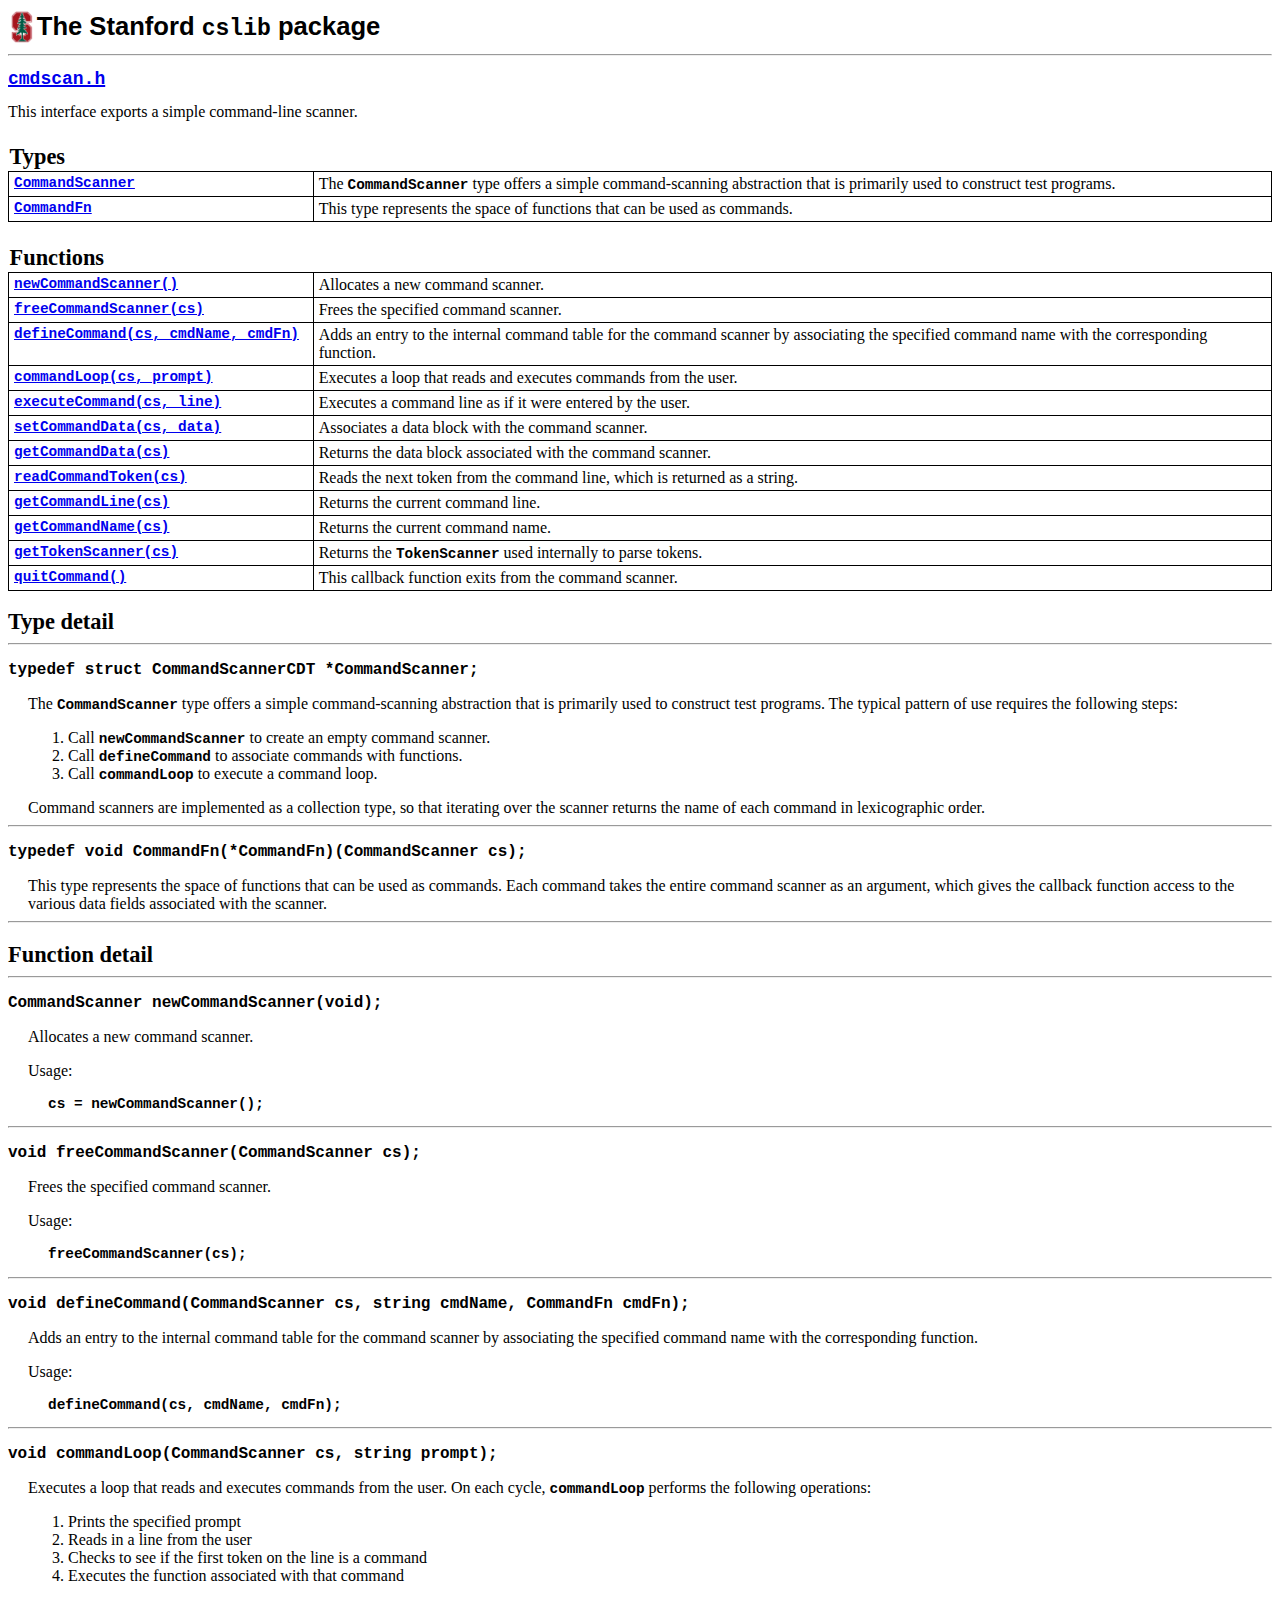
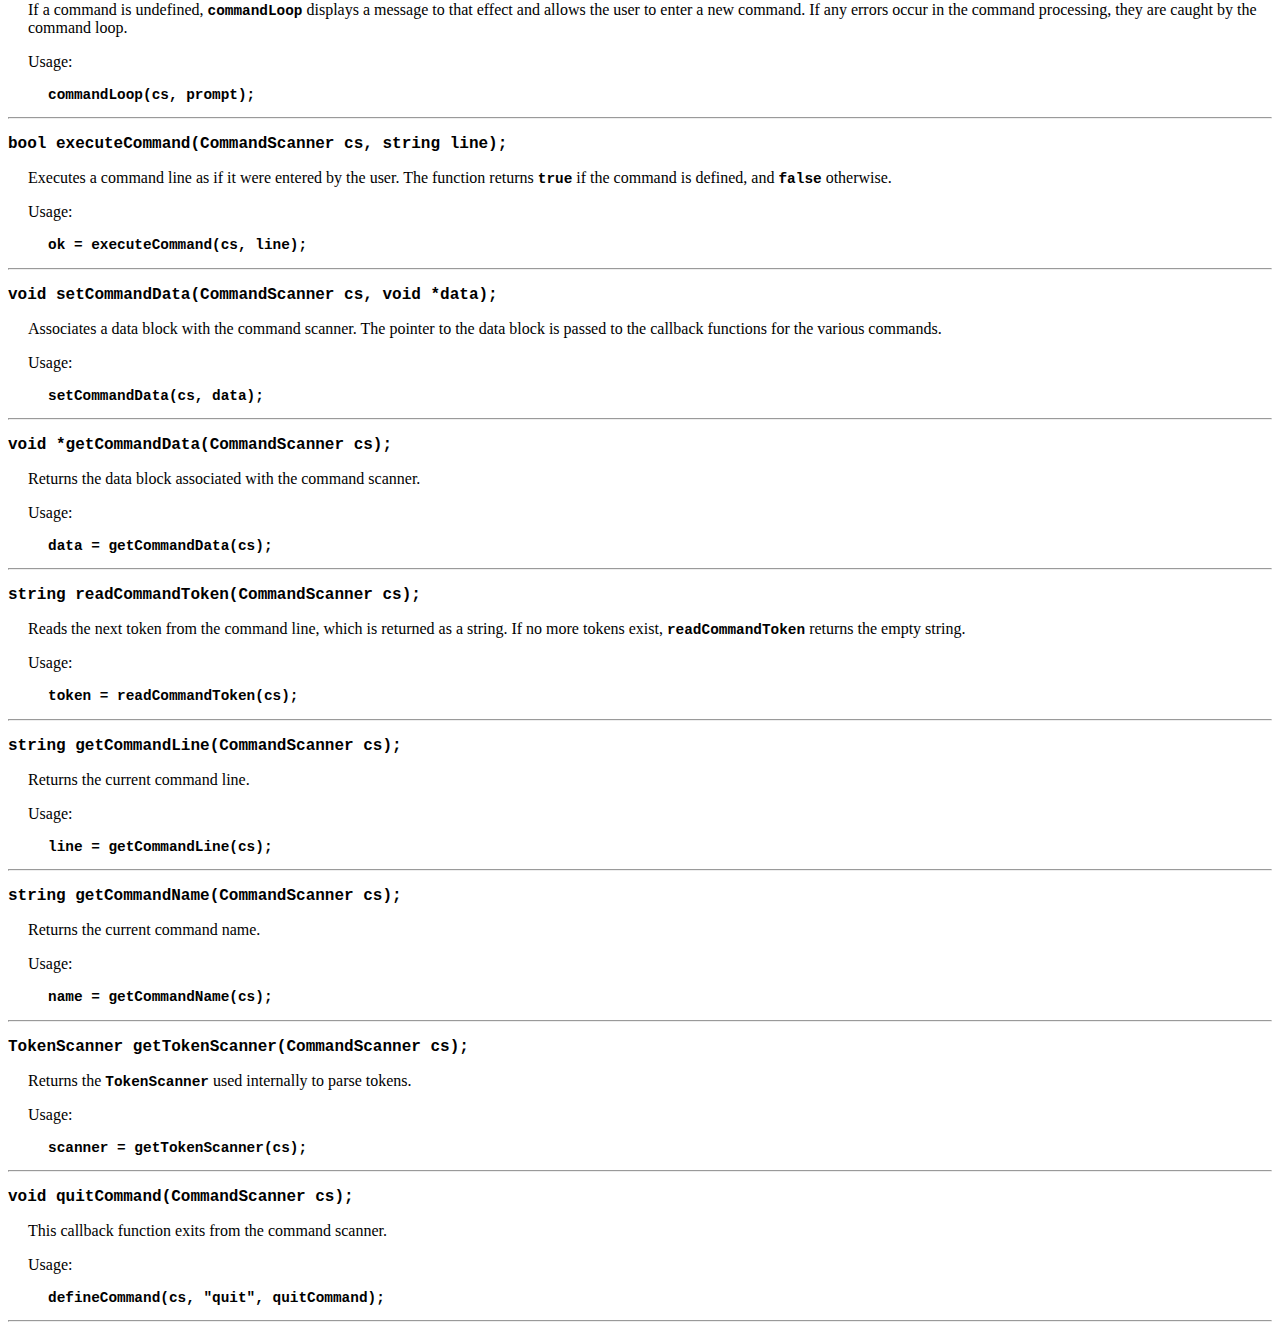
<file: 4/pset4/spl/doc/cmdscan.html>
<html>
<head>
<title>cmdscan.h</title>
<link rel="stylesheet" type="text/css" href="cppdoc.css" />
</head>
<body>
<table class=banner>
<tr>
<td valign=middle><image src="images/StanfordTreeLogo.png" height=32></td>
<td valign=middle><div class=bannerText>
The Stanford <code>cslib</code> package
</div></td>
</tr></table>
<hr>
<h1 class=header><a href="cmdscan-h.html"><code>cmdscan.h</code></a></h1>
This interface exports a simple command-line scanner.
<table class=index width=100%>
<tr><td class=indexHead colspan=2>Types</td></tr>
<tr><td class=indexKey><nobr><a href="#Type:CommandScanner">CommandScanner</a>&nbsp;</nobr></td><td class=indexSynopsis width=100%>The <code>CommandScanner</code> type offers a simple command-scanning abstraction that is primarily used to construct test programs.</td></tr>
<tr><td class=indexKey><nobr><a href="#Type:CommandFn">CommandFn</a>&nbsp;</nobr></td><td class=indexSynopsis width=100%>This type represents the space of functions that can be used as commands.</td></tr>
<tr><td class=indexHead colspan=2>Functions</td></tr>
<tr><td class=indexKey><nobr><a href="#Function:newCommandScanner">newCommandScanner()</a>&nbsp;</nobr></td><td class=indexSynopsis width=100%>Allocates a new command scanner.</td></tr>
<tr><td class=indexKey><nobr><a href="#Function:freeCommandScanner">freeCommandScanner(cs)</a>&nbsp;</nobr></td><td class=indexSynopsis width=100%>Frees the specified command scanner.</td></tr>
<tr><td class=indexKey><nobr><a href="#Function:defineCommand">defineCommand(cs,&nbsp;cmdName,&nbsp;cmdFn)</a>&nbsp;</nobr></td><td class=indexSynopsis width=100%>Adds an entry to the internal command table for the command scanner by associating the specified command name with the corresponding function.</td></tr>
<tr><td class=indexKey><nobr><a href="#Function:commandLoop">commandLoop(cs,&nbsp;prompt)</a>&nbsp;</nobr></td><td class=indexSynopsis width=100%>Executes a loop that reads and executes commands from the user.</td></tr>
<tr><td class=indexKey><nobr><a href="#Function:executeCommand">executeCommand(cs,&nbsp;line)</a>&nbsp;</nobr></td><td class=indexSynopsis width=100%>Executes a command line as if it were entered by the user.</td></tr>
<tr><td class=indexKey><nobr><a href="#Function:setCommandData">setCommandData(cs,&nbsp;data)</a>&nbsp;</nobr></td><td class=indexSynopsis width=100%>Associates a data block with the command scanner.</td></tr>
<tr><td class=indexKey><nobr><a href="#Function:getCommandData">getCommandData(cs)</a>&nbsp;</nobr></td><td class=indexSynopsis width=100%>Returns the data block associated with the command scanner.</td></tr>
<tr><td class=indexKey><nobr><a href="#Function:readCommandToken">readCommandToken(cs)</a>&nbsp;</nobr></td><td class=indexSynopsis width=100%>Reads the next token from the command line, which is returned as a string.</td></tr>
<tr><td class=indexKey><nobr><a href="#Function:getCommandLine">getCommandLine(cs)</a>&nbsp;</nobr></td><td class=indexSynopsis width=100%>Returns the current command line.</td></tr>
<tr><td class=indexKey><nobr><a href="#Function:getCommandName">getCommandName(cs)</a>&nbsp;</nobr></td><td class=indexSynopsis width=100%>Returns the current command name.</td></tr>
<tr><td class=indexKey><nobr><a href="#Function:getTokenScanner">getTokenScanner(cs)</a>&nbsp;</nobr></td><td class=indexSynopsis width=100%>Returns the <code>TokenScanner</code> used internally to parse tokens.</td></tr>
<tr><td class=indexKey><nobr><a href="#Function:quitCommand">quitCommand()</a>&nbsp;</nobr></td><td class=indexSynopsis width=100%>This callback function exits from the command scanner.</td></tr>
</table>
<h2>Type detail</h2>
<hr>
<a name="Type:CommandScanner"></a>
<pre class=detailCode>
typedef struct CommandScannerCDT *CommandScanner;
</pre>
<div class=detailHTML>
The <code>CommandScanner</code> type offers a simple command-scanning
abstraction that is primarily used to construct test programs.  The
typical pattern of use requires the following steps:

<ol>
<li>Call <code>newCommandScanner</code> to create an empty command scanner.
<li>Call <code>defineCommand</code> to associate commands with functions.
<li>Call <code>commandLoop</code> to execute a command loop.
</ol>

Command scanners are implemented as a collection type, so that
iterating over the scanner returns the name of each command in
lexicographic order.
</div>
<hr>
<a name="Type:CommandFn"></a>
<pre class=detailCode>
typedef void CommandFn(*CommandFn)(CommandScanner cs);
</pre>
<div class=detailHTML>
This type represents the space of functions that can be used
as commands.  Each command takes the entire command scanner
as an argument, which gives the callback function access to
the various data fields associated with the scanner.
</div>
<hr>
</table>
<h2>Function detail</h2>
<hr>
<a name="Function:newCommandScanner"></a>
<pre class=detailCode>
CommandScanner newCommandScanner(void);
</pre>
<div class=detailHTML>
Allocates a new command scanner.
<p>Usage:<br>
</div>
<pre class=usageCode>
cs = newCommandScanner();
</pre>
<hr>
<a name="Function:freeCommandScanner"></a>
<pre class=detailCode>
void freeCommandScanner(CommandScanner cs);
</pre>
<div class=detailHTML>
Frees the specified command scanner.
<p>Usage:<br>
</div>
<pre class=usageCode>
freeCommandScanner(cs);
</pre>
<hr>
<a name="Function:defineCommand"></a>
<pre class=detailCode>
void defineCommand(CommandScanner cs, string cmdName, CommandFn cmdFn);
</pre>
<div class=detailHTML>
Adds an entry to the internal command table for the command scanner
by associating the specified command name with the corresponding function.
<p>Usage:<br>
</div>
<pre class=usageCode>
defineCommand(cs, cmdName, cmdFn);
</pre>
<hr>
<a name="Function:commandLoop"></a>
<pre class=detailCode>
void commandLoop(CommandScanner cs, string prompt);
</pre>
<div class=detailHTML>
Executes a loop that reads and executes commands from the user.  On
each cycle, <code>commandLoop</code> performs the following operations:

<p><ol>
<li>Prints the specified prompt
<li>Reads in a line from the user
<li>Checks to see if the first token on the line is a command
<li>Executes the function associated with that command
</ol><p>

If a command is undefined, <code>commandLoop</code> displays a message
to that effect and allows the user to enter a new command.  If any
errors occur in the command processing, they are caught by the
command loop.
<p>Usage:<br>
</div>
<pre class=usageCode>
commandLoop(cs, prompt);
</pre>
<hr>
<a name="Function:executeCommand"></a>
<pre class=detailCode>
bool executeCommand(CommandScanner cs, string line);
</pre>
<div class=detailHTML>
Executes a command line as if it were entered by the user.
The function returns <code>true</code> if the command is
defined, and <code>false</code> otherwise.
<p>Usage:<br>
</div>
<pre class=usageCode>
ok = executeCommand(cs, line);
</pre>
<hr>
<a name="Function:setCommandData"></a>
<pre class=detailCode>
void setCommandData(CommandScanner cs, void *data);
</pre>
<div class=detailHTML>
Associates a data block with the command scanner.  The pointer to the
data block is passed to the callback functions for the various commands.
<p>Usage:<br>
</div>
<pre class=usageCode>
setCommandData(cs, data);
</pre>
<hr>
<a name="Function:getCommandData"></a>
<pre class=detailCode>
void *getCommandData(CommandScanner cs);
</pre>
<div class=detailHTML>
Returns the data block associated with the command scanner.
<p>Usage:<br>
</div>
<pre class=usageCode>
data = getCommandData(cs);
</pre>
<hr>
<a name="Function:readCommandToken"></a>
<pre class=detailCode>
string readCommandToken(CommandScanner cs);
</pre>
<div class=detailHTML>
Reads the next token from the command line, which is returned as a
string.  If no more tokens exist, <code>readCommandToken</code>
returns the empty string.
<p>Usage:<br>
</div>
<pre class=usageCode>
token = readCommandToken(cs);
</pre>
<hr>
<a name="Function:getCommandLine"></a>
<pre class=detailCode>
string getCommandLine(CommandScanner cs);
</pre>
<div class=detailHTML>
Returns the current command line.
<p>Usage:<br>
</div>
<pre class=usageCode>
line = getCommandLine(cs);
</pre>
<hr>
<a name="Function:getCommandName"></a>
<pre class=detailCode>
string getCommandName(CommandScanner cs);
</pre>
<div class=detailHTML>
Returns the current command name.
<p>Usage:<br>
</div>
<pre class=usageCode>
name = getCommandName(cs);
</pre>
<hr>
<a name="Function:getTokenScanner"></a>
<pre class=detailCode>
TokenScanner getTokenScanner(CommandScanner cs);
</pre>
<div class=detailHTML>
Returns the <code>TokenScanner</code> used internally to parse tokens.
<p>Usage:<br>
</div>
<pre class=usageCode>
scanner = getTokenScanner(cs);
</pre>
<hr>
<a name="Function:quitCommand"></a>
<pre class=detailCode>
void quitCommand(CommandScanner cs);
</pre>
<div class=detailHTML>
This callback function exits from the command scanner.
<p>Usage:<br>
</div>
<pre class=usageCode>
defineCommand(cs, "quit", quitCommand);
</pre>
<hr>
</table>
</body>
</html>
</file>
<file: 4/pset4/spl/doc/cppdoc.css>
body {
   font-size:100%;
}

h1 {
   font-family:"Arial", "Helvetica", "sansserif"; 
   font-size:1.5em;
   font-weight:bold;
}

h2 {
   font-family:"Times New Roman", "Times", "serif";
   font-size:1.4em;
   font-weight:bold;
   margin-bottom:0px;
}

.header {
   font-size:125%;
}

pre, code, .code {
   font-family:"Courier New", "Courier", "monospace";
   font-weight:bold;
   font-size:90%;
}

.comment {
   color:blue;
}

.it {
   font-family:"Times New Roman", "Times", "serif";
   font-weight:normal;
   font-style:italic;
   font-size:90%;
}
   
.banner {
   border:0;
}

.sansserif {
   font-family:"Helvetica Neue", "Helvetica", "Arial", "sansserif";
}

.bannerText {
   font-family:"Helvetica Neue", "Helvetica", "Arial", "sansserif";
   font-size:1.6em;
   font-weight:bold;
}

.index {
   border-collapse:collapse;
   margin-top:1px;
}

.indexHead {
   font-family:"Times New Roman", "Times", "serif";
   font-size:1.4em;
   font-weight:bold;
   padding-top:1em;
}

.indexKey {
   border:1px solid black; 
   padding:3px 5px;
   font-family:"Courier New", "Courier", "monospace";
   font-weight:bold;
   font-size:90%;
   vertical-align: top;
}

.indexSynopsis {
   border:1px solid black; 
   padding:3px 5px;
   vertical-align: top;
}

.include {
   font-family:"Courier New", "Courier", "monospace";
   font-weight:bold;
   font-size:100%;
}

.detailCode {
   padding:0px;
   font-family:"Courier New", "Courier", "monospace";
   font-weight:bold;
   font-size:100%;
}

.detailHTML {
   font-family:"Times New Roman", "Times", "serif";
   font-size:1em;
   margin-left:20px;
}

.inset {
   margin-left:36px;
}

.usageCode {
   font-family:"Courier New", "Courier", "monospace";
   font-weight:bold;
   font-size:90%;
   margin-left:40px;
}
</file>
<file: 2014/8:Mashup/section/styles.css>
form, p
{
    text-align: center;
}

button
{
    height: 50px;
    Width: 100px;
    font-size: large;
}
</file>
